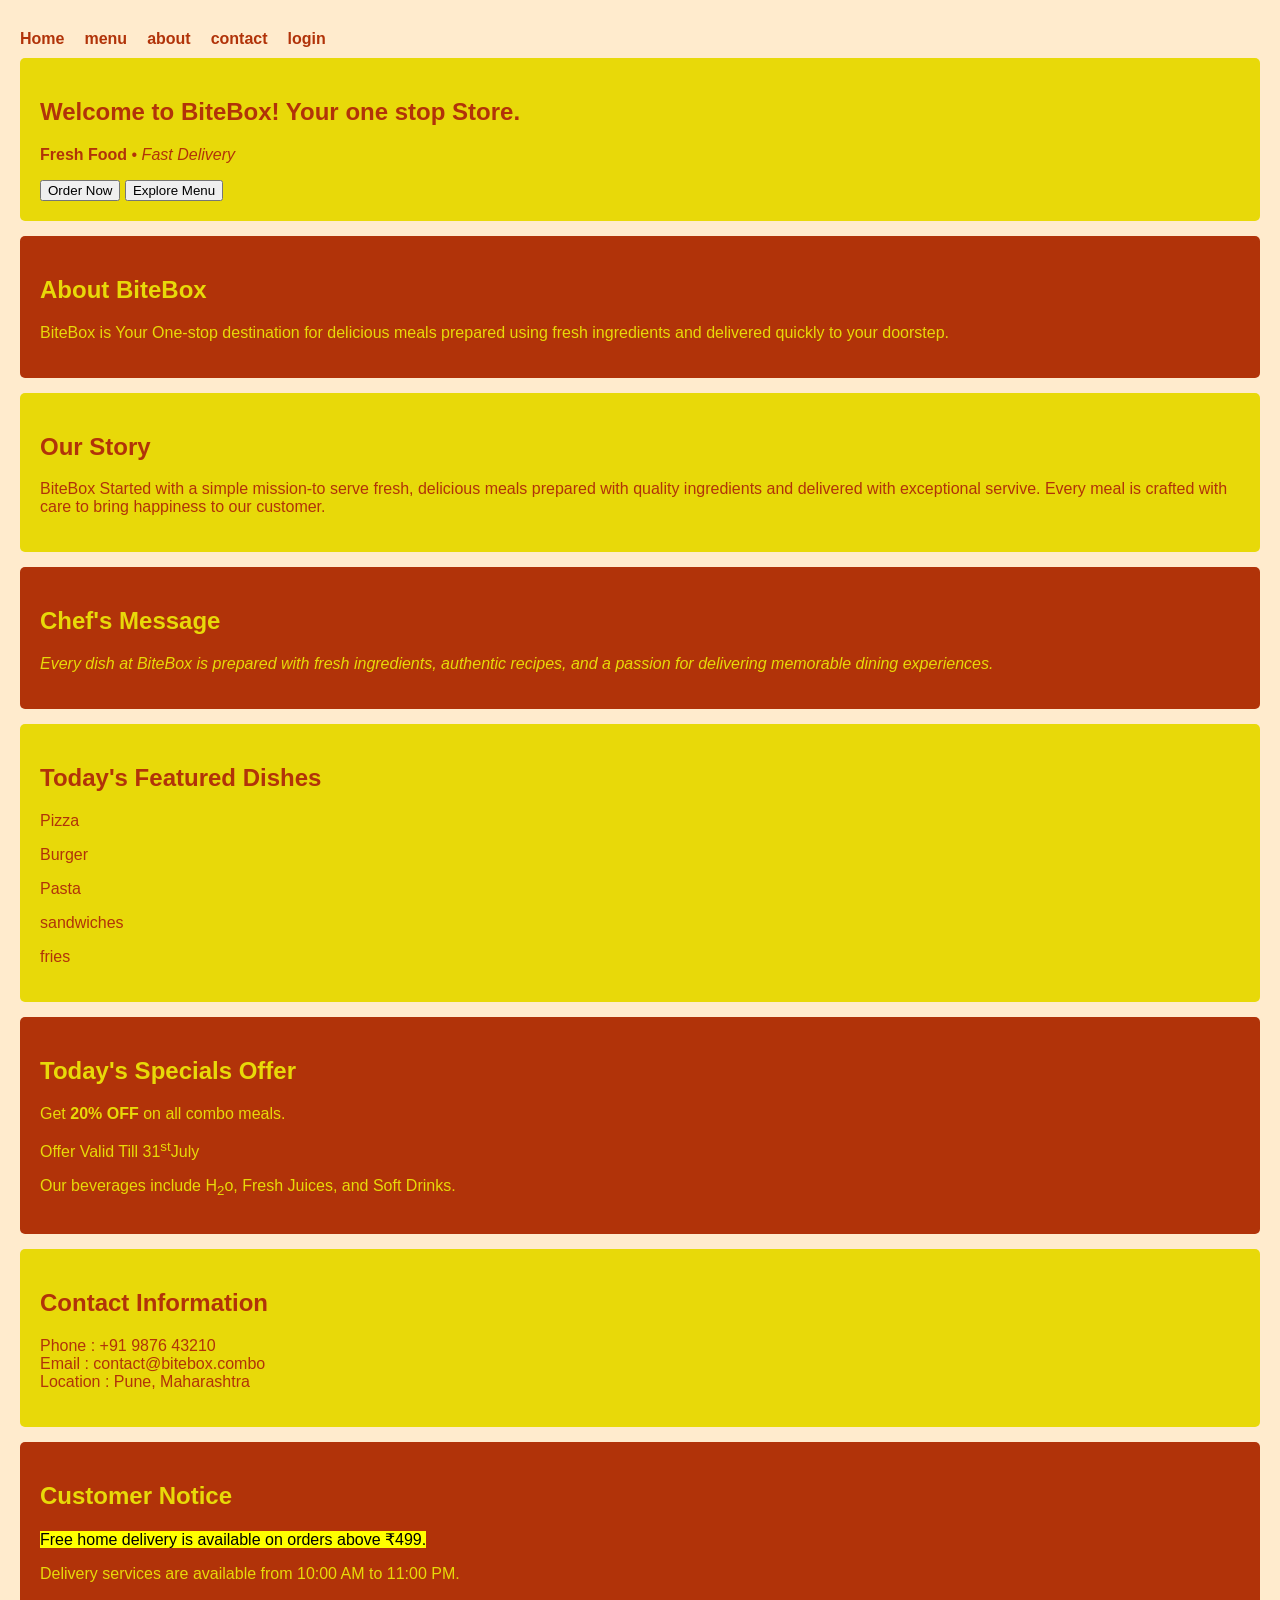
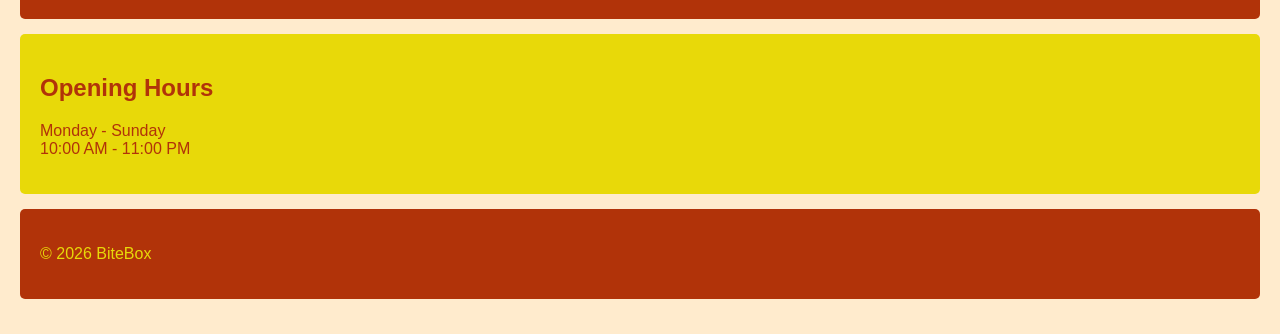
<file: index.html>
<!DOCTYPE html>
<html lang="en">
<head>
    <meta charset="UTF-8">
    <meta name="viewport" content="width=device-width, initial-scale=1.0">
    <title>BiteBox</title>
    <link rel="stylesheet" href="assets/cs/css/index.css"> 
</head>
<body>

    <nav>
      <ul>
        <li> <a href="index.html">Home</a></li>
        <li> <a href="menu.html">menu</a></li>
        <li> <a href="about.html">about</a></li>
        <li> <a href="contact.html">contact</a></li>
        <li> <a href="login.html">login</a></li>
      </ul>
    </nav>

  <main>
   <section class="welcome-section">  
    <h2>Welcome to BiteBox! Your one stop Store.</h2>
     <p>
       <strong>Fresh Food</strong> 
        •
        <em>Fast Delivery</em>
    </p>
    <button>Order Now</button>
    <button>Explore Menu</button>
    
  </section>

  <section class="About">
    <h2>About BiteBox</h2>

    <p>
        BiteBox is Your One-stop destination for delicious meals prepared using fresh ingredients and delivered quickly to your doorstep.
    </p>
  </section>
  
  <section class="Story">
      <h2>Our Story</h2>
      <p>
        BiteBox Started with a simple mission-to serve fresh, delicious meals 
        prepared with quality ingredients and delivered with exceptional
        servive. Every meal is crafted with care to bring happiness to our 
        customer.
      </p>
  </section>

  <section class="message">
      <h2>Chef's Message</h2>
      <p>
        <em>
            Every dish at BiteBox is prepared with fresh ingredients, authentic recipes,
            and a passion for delivering memorable dining experiences.
        </em>
      </p>
    </section>    
      
  <article class="Featured">
    <h2>Today's Featured Dishes</h2>
       <p>Pizza</p>
       <p>Burger</p>
       <p>Pasta</p>
       <p>sandwiches</p>
       <p>fries</p>
  </article>

  <section class="Offer">
       <h2>Today's Specials Offer</h2>
       <p>
        Get <strong>20% OFF</strong> on all combo meals.
       </p>
       <p>
        Offer Valid Till
        31<sup>st</sup>July
       </p>
       <p>
        Our beverages include H<sub>2</sub>o, Fresh Juices, and Soft Drinks.
    </p>
  </section>

  <section class="Information">
       <h2>Contact Information</h2>
       <p>
        Phone : +91 9876 43210
        <br>
        Email : contact@bitebox.combo
        <br>
        Location : Pune, Maharashtra
       </p>
  </section>

  <aside class="Notice">
       <h2>Customer Notice</h2>
       <p>
        <mark>
            Free home delivery is available on orders above ₹499.
        </mark>
       </p>
       <p>
        Delivery services are available from 10:00 AM to 11:00 PM.
       </p>
  </aside>

  <section class="Time">
      <h2>Opening Hours</h2>
        <p>
            Monday - Sunday
            <br>
            10:00 AM - 11:00 PM
        </p>
  </section>
  </main>
  
  <Footer class="BiteBox">
        
        <p>
            &copy; 2026 BiteBox
        </p>
      
  </Footer>
</body>
</html>
</file>
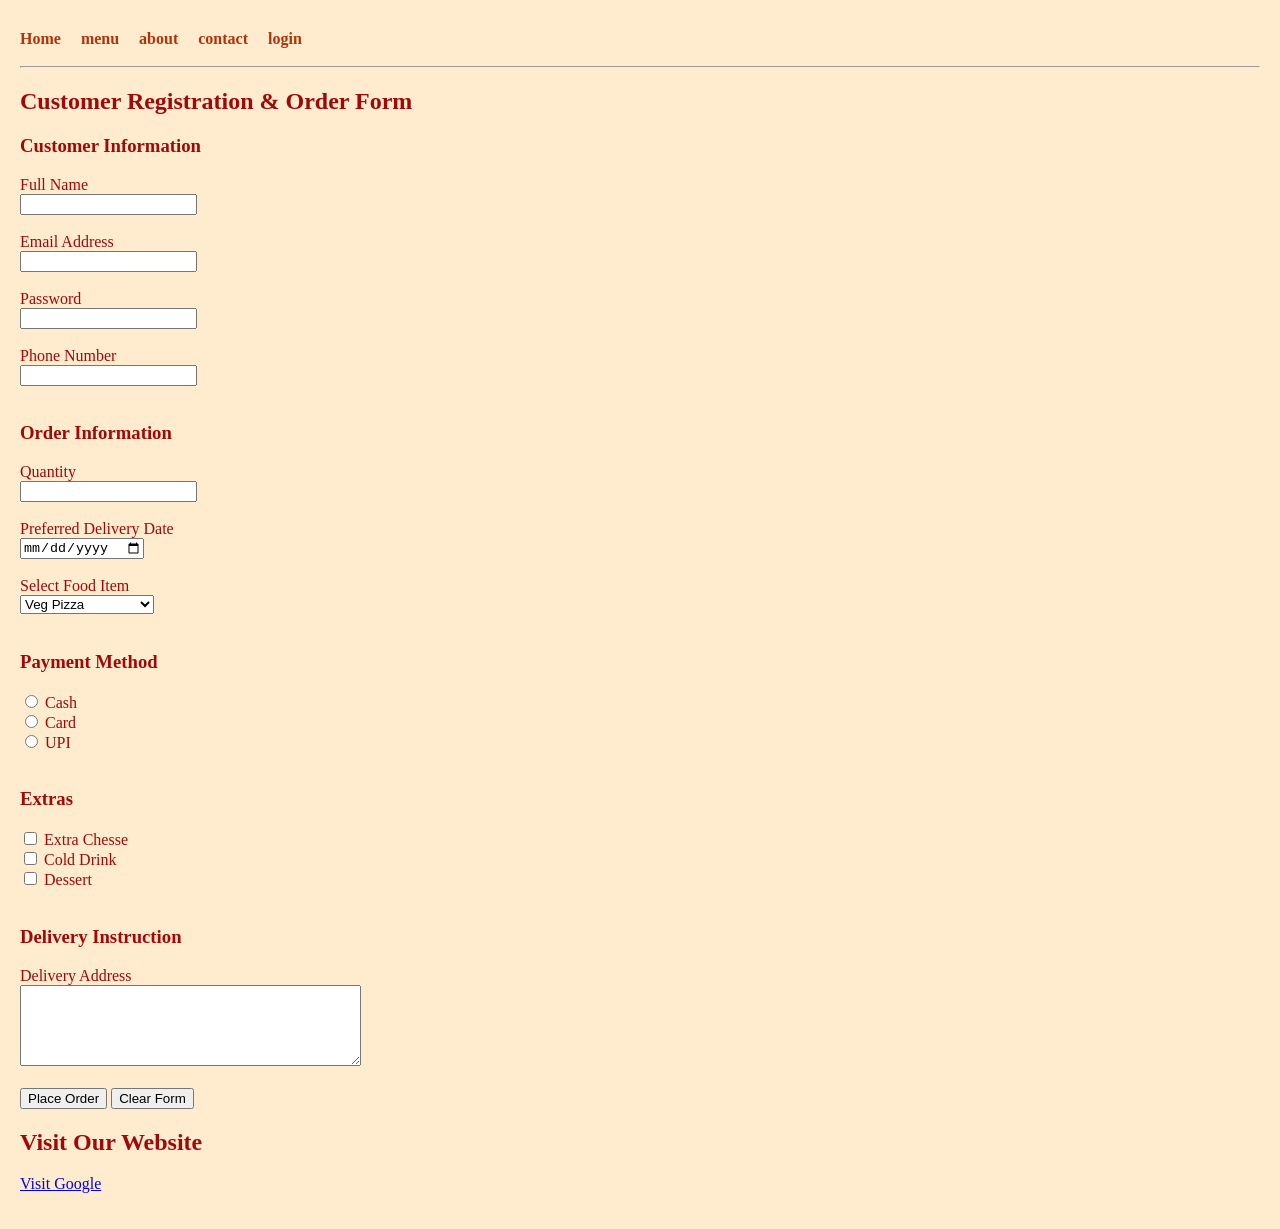
<file: contact.html>
<!DOCTYPE html>
<html lang="en">
<head>
    <meta charset="UTF-8">
    <meta name="viewport" content="width=device-width, initial-scale=1.0">
    <title>BiteBox</title>
    <style>
      body{
        background-color: blanchedalmond;
        color: rgb(161, 9, 9);
        padding: 10px;
        margin: 10px;
      }

      nav ul{
    list-style-type: none;
    margin: 0;
    padding: 10px 0;
    display: flex;
    gap: 20px;
}

nav ul li a{
    text-decoration: none;
    color: #b13309;
    font-weight: bold;
}
    </style>
</head>
<body>
    <body>
  
      <nav>
      <ul>
        <li> <a href="index.html">Home</a></li>
        <li> <a href="menu.html">menu</a></li>
        <li> <a href="about.html">about</a></li>
        <li> <a href="contact.html">contact</a></li>
        <li> <a href="login.html">login</a></li>
      </ul>
    </nav>

<hr>
<h2>Customer Registration & Order Form</h2>
<form class="table">
  <h3>Customer Information</h3>
  <label for="fullname">Full Name</label>
<br>
  <input type="text" id="fullname" name="fullname">
<br><br>

  <label for="email">Email Address</label>
  <br>
  <input type="email" id="email" name="email">
  <br><br>

  <label for="password">Password</label>
  <br>
  <input type="password" id="password" name="password">
  <br><br>

  <label for="phone">Phone Number</label>
  <br>
  <input type="tel" id="phone" name="phone">
  <br><br>

  <h3>Order Information</h3>
  <label for="Quantity">Quantity</label>
  <br>
  <input
  type="number"
  id="quantity"
  name="quantity">
  <br><br>

  <label for="deliveryDate">Preferred Delivery Date</label>
  <br>
  <input
  type="date"
  id="deliveryDate"
  name="deliveryDate">
  <br><br>

  <label for="food">Select Food Item</label>
  <br>
  <select id="food"
  name="food">

  <option>
    Veg Pizza
  </option>
  <option>
    Cheese Burger
  </option>
  <option>
    Pasta
  </option>
  <option>
    Grilled sandwich
  </option>
  <option>
    Chocolate Brownie
  </option>
  </select>
  <br><br>

  <h3>Payment Method</h3>

  <input type="radio" id="cash" name="payment">
  <label for="cash">Cash</label>
  <br>

  <input type="radio" id="card" name="payment">
  <label for="card">Card</label>
  <br>

  <input type="radio" id="upi" name="payment">
  <label for="upi">UPI</label>
  <br><br>

  <h3>Extras</h3>
  <input type="checkbox" id="chesse" name="extras">
  <label for="cheese">Extra Chesse</label>
  <br>

  <input type="checkbox" id="drink" name="extras">
  <label for="drink">Cold Drink</label>
  <br>

  <input type="checkbox" id="dessert" name="extras">
  <label for="dessert">Dessert</label>
  <br><br>

  <h3>Delivery Instruction</h3>
  <label for="Address">
    Delivery Address
  </label>
  <br>
  <textarea id="address" name="address" rows="5" cols="40">
  </textarea>
  <br><br>

  <input type="submit" value="Place Order">
  <input type="reset" value="Clear Form">
</form>

<h2> Visit Our Website </h2>
<p> <a href="https://www.google.com"> Visit Google </a></p>
  
</body>

    
</body>
</html>
</file>
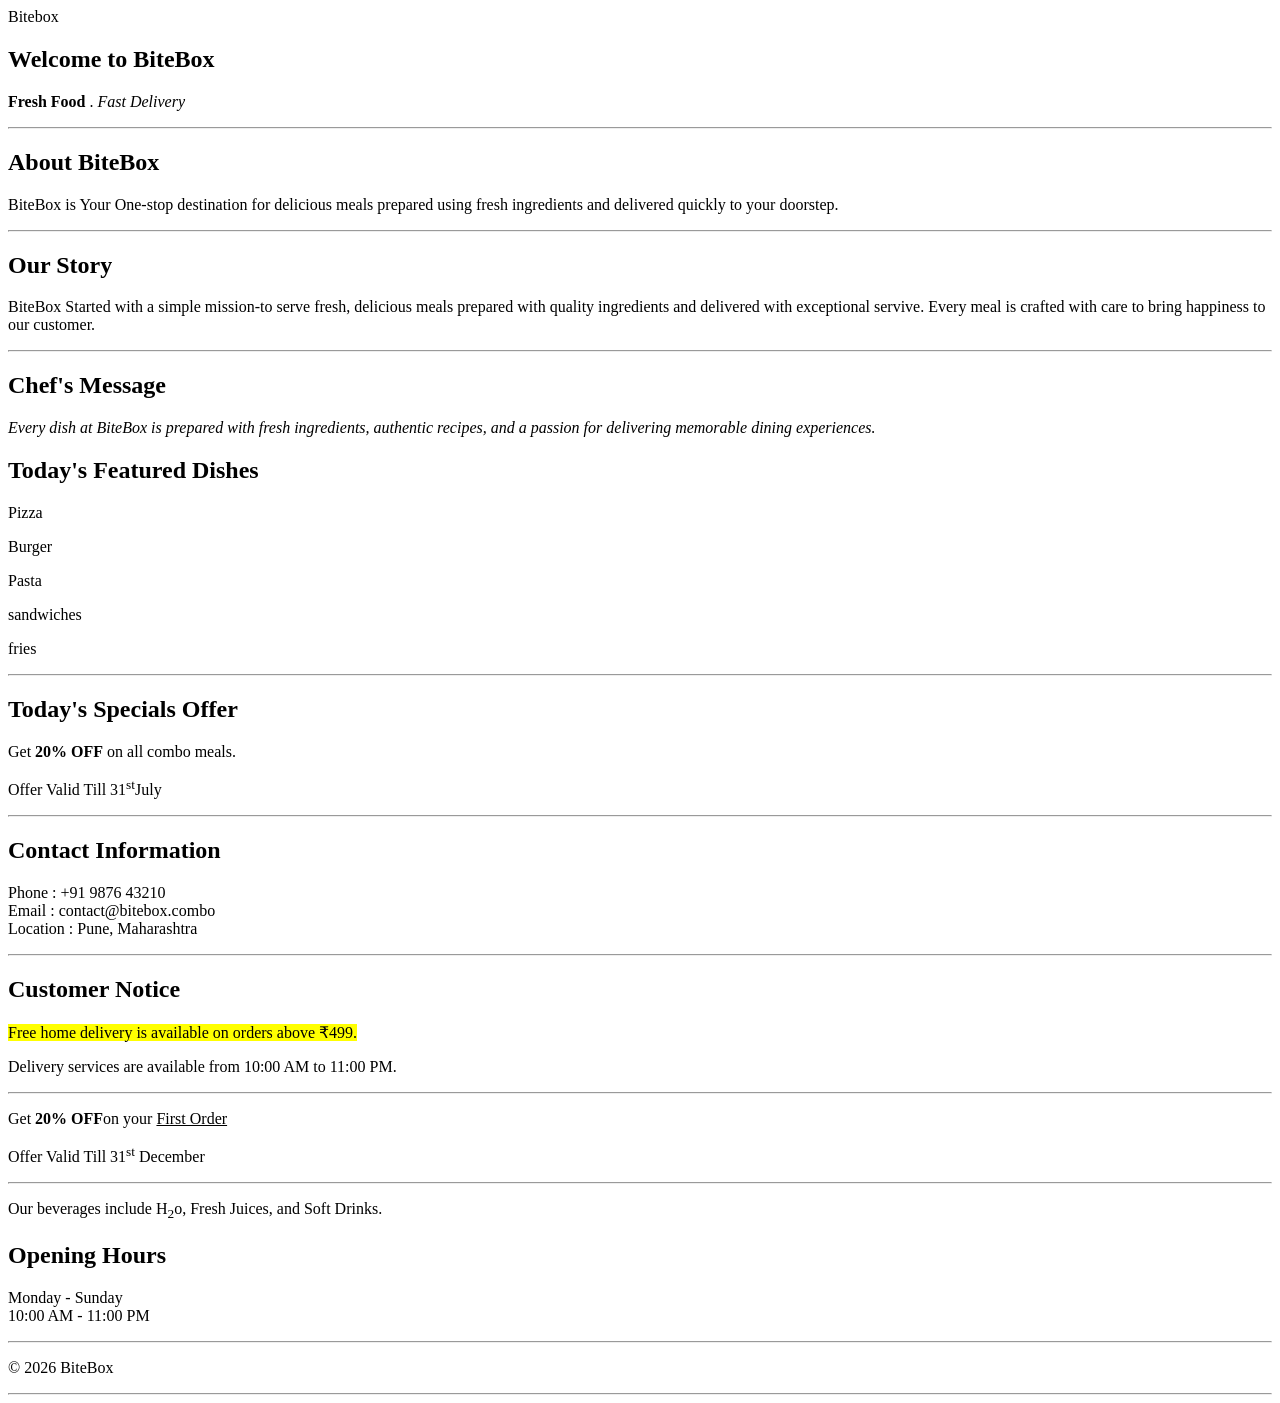
<file: lab1.html>
<!DOCTYPE html>
<html lang="en">
<head>
    <meta charset="UTF-8">
    <meta name="viewport" content="width=device-width, initial-scale=1.0">
    <title>BiteBox</title>
</head>
<body>
    <h1<mark>Bitebox</mark</h1>

    <h2>Welcome to BiteBox</h2>
     <p>
       <strong>Fresh Food</strong> 
        . 
        <em>Fast Delivery</em>
    </p>

  <hr>
    <h2>About BiteBox</h2>

    <p>
        BiteBox is Your One-stop destination for delicious meals prepared using fresh ingredients and delivered quickly to your doorstep.
    </p>
    <hr>
      <h2>Our Story</h2>
      <p>
        BiteBox Started with a simple mission-to serve fresh, delicious meals 
        prepared with quality ingredients and delivered with exceptional
        servive. Every meal is crafted with care to bring happiness to our 
        customer.
      </p>

      <hr>
      <h2>Chef's Message</h2>
      <p>
        <em>
            Every dish at BiteBox is prepared with fresh ingredients, authentic recipes,
            and a passion for delivering memorable dining experiences.
        </em>
      </p>
      

    <h2>Today's Featured Dishes</h2>
       <p>Pizza</p>
       <p>Burger</p>
       <p>Pasta</p>
       <p>sandwiches</p>
       <p>fries</p>

       <hr>
       <h2>Today's Specials Offer</h2>
       <p>
        Get <strong>20% OFF</strong> on all combo meals.
       </p>
       <p>
        Offer Valid Till
        31<sup>st</sup>July
       </p>

       <hr>
       <h2>Contact Information</h2>
       <p>
        Phone : +91 9876 43210
        <br>
        Email : contact@bitebox.combo
        <br>
        Location : Pune, Maharashtra
       </p>

       <hr>
       <h2>Customer Notice</h2>
       <p>
        <mark>
            Free home delivery is available on orders above ₹499.
        </mark>
       </p>
       <p>
        Delivery services are available from 10:00 AM to 11:00 PM.
       </p>

    <hr>
    <p>
        Get <b>20% OFF</b>on your <u>First Order</u>
    </p>
    <p>
        Offer Valid Till 31<sup>st</sup> December
    </p>
    <hr>

    <p>
        Our beverages include H<sub>2</sub>o, Fresh Juices, and Soft Drinks.
    </p>

      <h2>Opening Hours</h2>
        <p>
            Monday - Sunday
            <br>
            10:00 AM - 11:00 PM
        </p>

        <hr>
        <p>
            © 2026 BiteBox
        </p>
        <hr>
</body>
</html>
</file>
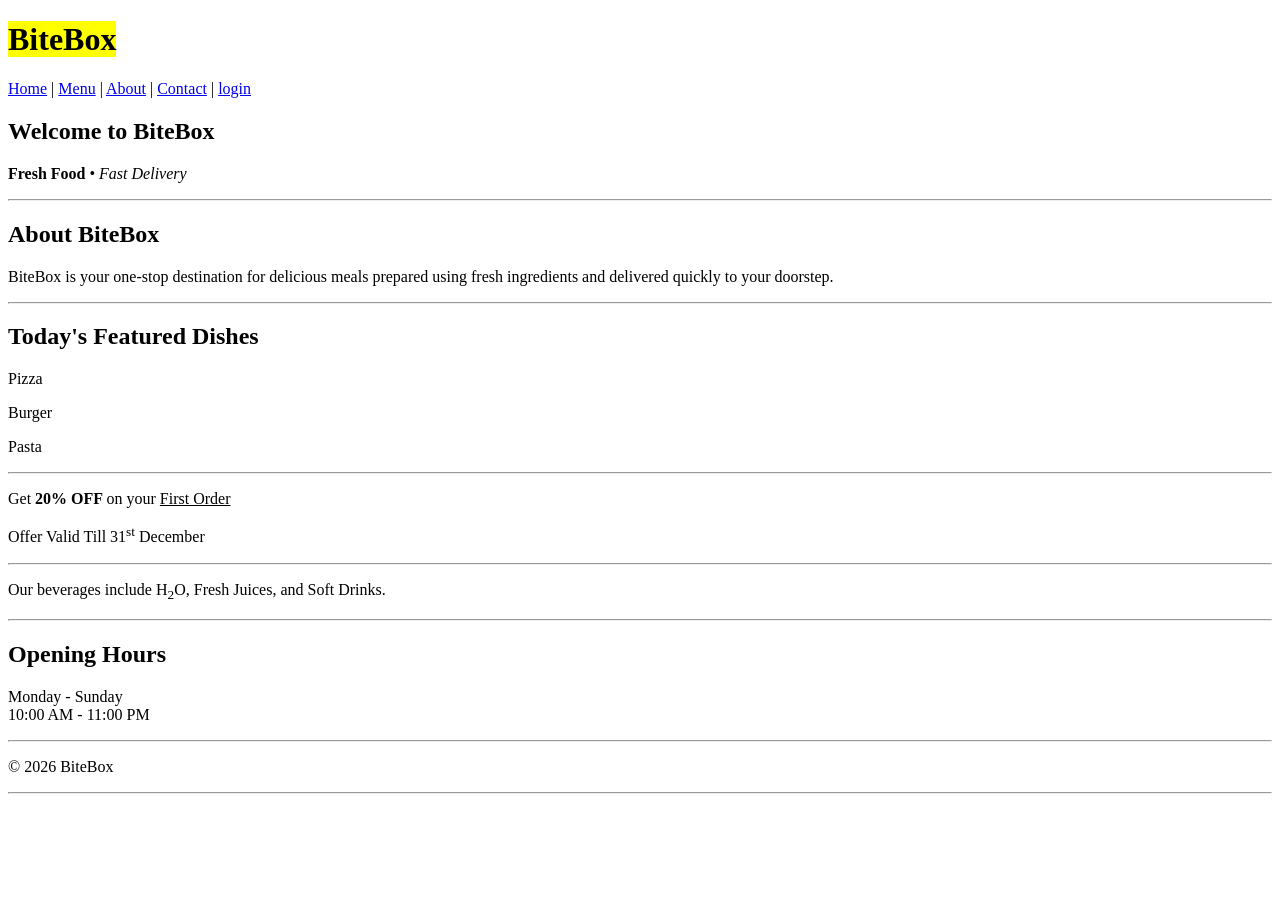
<file: lab2.html>
<!DOCTYPE html>
<html lang="en">
<head>
    <meta charset="UTF-8">
    <meta name="viewport" content="width=device-width, initial-scale=1.0">
    <title>bitbox home</title>
    </head>
    <body>
        <h1><mark>BiteBox</mark></h1>
<p>

<a href="index.html">Home</a>
|
<a href="menu.html">Menu</a>
|
<a href="about.html">About</a>
|
<a href="contact.html">Contact</a>
|
<a href="login.html">login</a>

</p>
<main>

    <h2>Welcome to BiteBox</h2>
    <p>
        <strong>Fresh Food</strong>
        •
        <em>Fast Delivery</em>
    </p>
  
    <hr>
    <h2>About BiteBox</h2>
 <p>
        BiteBox is your one-stop destination for delicious meals prepared using fresh 
        ingredients and delivered quickly to your doorstep.
    </p>

    <hr>

    <h2>Today's Featured Dishes</h2>

    <p>Pizza</p>

    <p>Burger</p>

    <p>Pasta</p>

    <hr>

    <p>
        Get <b>20% OFF </b>on your <u>First Order</u>
    </p>

   <p>
        Offer Valid Till 31<sup>st</sup> December
    </p>

 <hr>
   
 <p>
        Our beverages include H<sub>2</sub>O, Fresh Juices, and Soft Drinks.
    </p>

<hr>

    <h2>Opening Hours</h2>

    <p>
        Monday - Sunday
        <br>
        10:00 AM - 11:00 PM
    </p>

    <hr>

    <p>
        © 2026 BiteBox
    </p>

    <hr>  

</body>

</html>


    
</body>
</html>
</file>
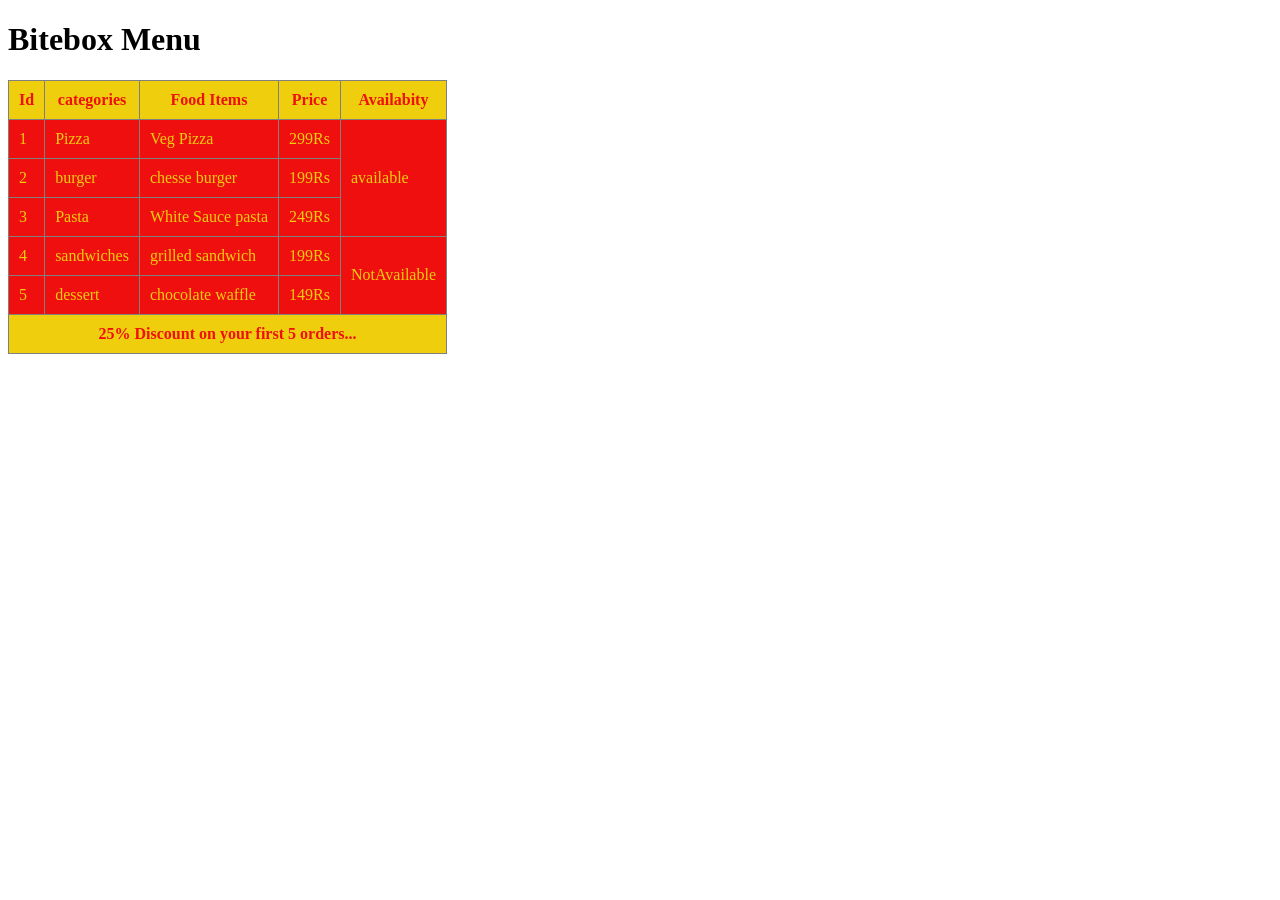
<file: lab6.html>
<!DOCTYPE html>
<html lang="en">
<head>
    <meta charset="UTF-8">
    <meta name="viewport" content="width=\, initial-scale=1.0">
    <title>Document</title>
    <link rel="stylesheet" href="./assets/cs/css/lab6.css">
</head>
<body>
    <h1> Bitebox Menu</h1>
    <table border="1" cellspacing="10px" cellpadding="10px" style="border-collapse: collapse;">
        <tr class="first">
            <th>Id</th>
            <th>categories</th>
            <th>Food Items</th>
            <th>Price</th>
            <th>Availabity</th>
        </tr>

        <tr class="pizza"> 
            <td>1</td>
            <td>Pizza</td>
            <td>Veg Pizza</td>
            <td>299Rs</td>
            <td rowspan="3">available</td>
        </tr>

        <tr class="burger">
        <td>2</td>
        <td>burger</td>
        <td>chesse burger</td>
        <td>199Rs</td>
        </tr>

        <tr class="pasta">
            <td>3</td>
            <td>Pasta</td>
            <td>White Sauce pasta</td>
            <td>249Rs</td>
        </tr>

        <tr class="sandwich">
            <td>4</td>
            <td>sandwiches</td>
            <td>grilled sandwich</td>
            <td>199Rs</td>
            <td rowspan="2">NotAvailable</td>
        </tr>

        <tr class="dessert">
            <td>5</td>
            <td>dessert</td>
            <td>chocolate waffle</td>
            <td>149Rs</td>
           
        </tr>
        <tr class="Discount">
            <td colspan="5" align="center" ><b>25% Discount on your first 5 orders...</b></td>
        </tr>
    </table>
</body>
</html>
</file>
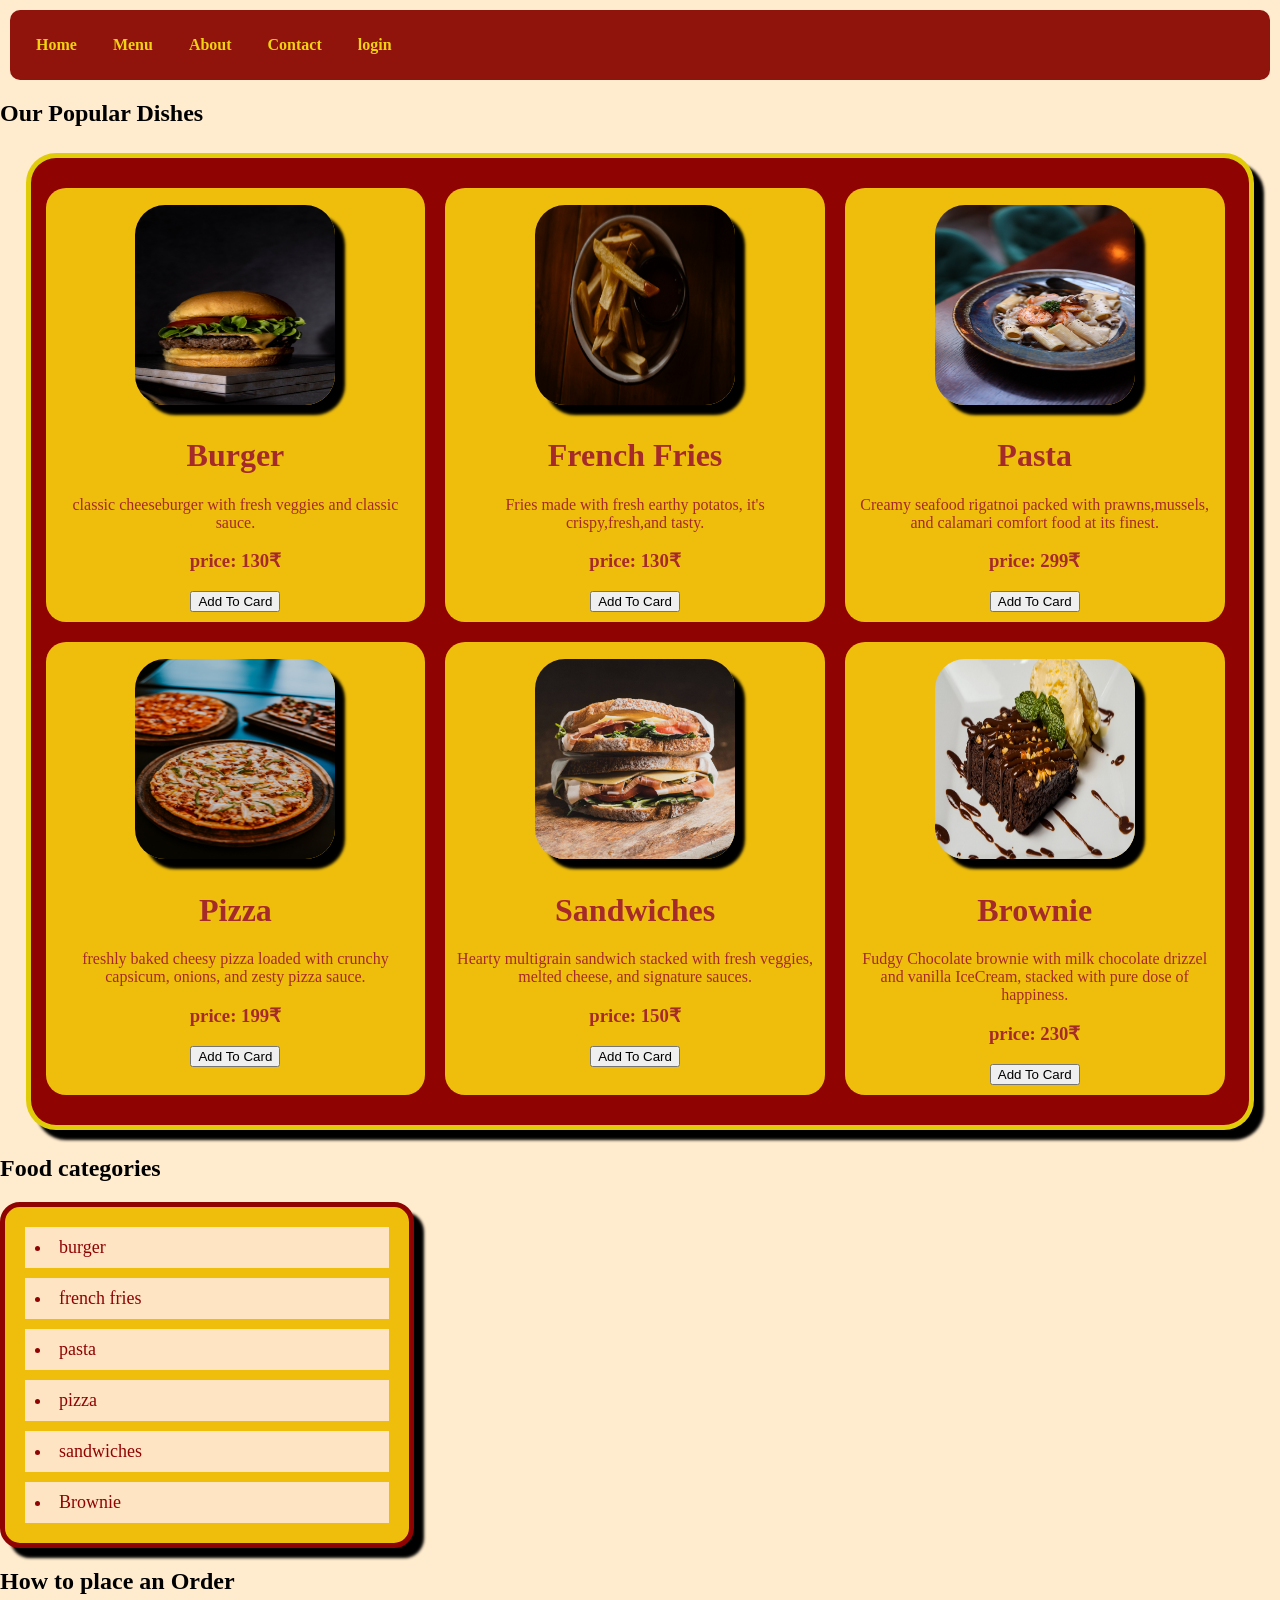
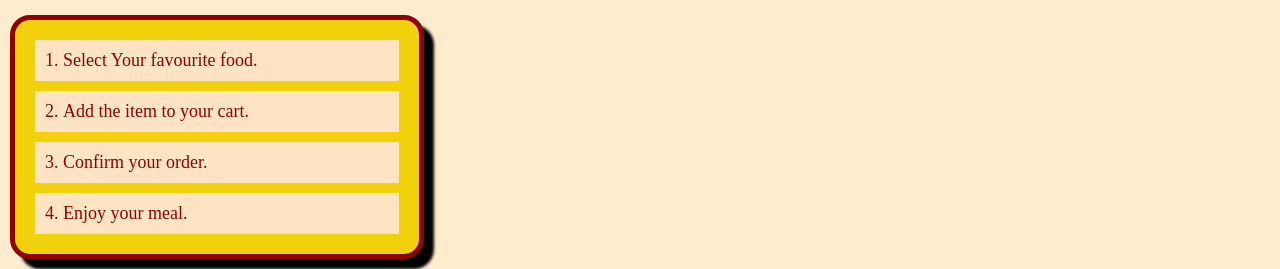
<file: menu.html>
<!DOCTYPE html>
<html lang="en">
<head>
    <meta charset="UTF-8">
    <meta name="viewport" content="width=device-width, initial-scale=1.0">
    <title>BiteBox</title>
    <style>
      body{
        background-color: blanchedalmond;
        margin: 0;
        padding: 0;
      }
      ol{
        background-color: rgb(144, 20, 12);
        padding: 10px;
        margin: 10px;
        border-radius: 10px;
      }

      .navlink{
        padding: 8px;
        margin: 8px;
        display: inline-block;
        font-weight: bold;
      }

      a{
        text-decoration: none;
        color: rgb(240, 210, 18);
      }
      a:hover{
        color: rgb(235, 221, 25);
        font-size: larger;
      }
  
      .cardcontainer{
        display: flex;
        flex-wrap: wrap;
        gap: 20px;
        justify-content: left;
        margin: 2%;
        padding: 5px;
        padding-left: 15px;
        padding-top: 30px;
        padding-bottom: 30px;
        background-color: rgb(143, 3, 3);
        box-shadow: 10px 10px 3px black;
        border: 5px solid rgba(228, 210, 10, 0.973);
        border-radius: 30px;
        color: rgb(236, 225, 10);
        

      }
      .card{
        background-color: rgb(239, 190, 13);
        color: brown;
        width: 30%;
        padding: 10px;
        text-align: center;
        border-radius: 20px;

      }
      .cardimg{
        height: 200px;
        width: 200px;
        margin: 2%;
        border-radius: 30px;
        box-shadow: 10px 10px 3px black;

      }
      .catagories{
        background-color: rgb(239, 190, 13);
        width: 30%;
        padding: 10px;
        list-style-position: inside;
        border: 5px solid rgb(143, 3, 3);
        border-radius: 20px;
        box-shadow: 10px 10px 3px;
        
      }
      .catagories li{
        padding: 10px;
        margin: 10px;
        color: rgb(143, 3, 3);
        background-color: bisque;
        font-size: large;

      }
      .order{
        background-color: rgb(240, 209, 12);
        width: 30%;
        padding: 10px;
        list-style-position: inside;
        border: 5px solid rgb(143, 3, 3);
        border-radius: 20px;
        box-shadow: 10px 10px 3px;
      }
      .order li{
        padding: 10px;
        margin: 10px;
        color: rgb(143, 3, 3);
        background-color: bisque;
        font-size: large;
      }
    </style>
</head>
<body>
<nav>
  <ol>
     <li class="navlink"><a href="index.html">Home</a></li>
     <li class="navlink"><a href="menu.html">Menu</a></li>
     <li class="navlink"><a href="about.html">About</a></li>
     <li class="navlink"><a href="contact.html">Contact</a></li>
     <li class="navlink"><a href="login.html">login</a></li>
  </ol>
  </nav>
  
  <h2>Our Popular Dishes</h2>
  <div class="cardcontainer">
    
    <div class="card">
      <img class="cardimg" src="assets/images/burger.jpg" alt="burger">
      <h1>Burger</h1>
      <p>classic cheeseburger with fresh veggies and classic sauce.</p>
      <h3>price: 130₹</h3>
      <button> Add To Card </button>
      </div>
        <div class="card">
          <img class="cardimg" src="assets/images/fries.jpg" alt="french fries">
           <h1>French Fries</h1>
          <p>Fries made with fresh earthy potatos, it's crispy,fresh,and tasty.</p>
          <h3>price: 130₹</h3>
          <button> Add To Card </button>
       </div>
      <div class="card">
        <img class="cardimg" src="assets/images/pasta.jpg" alt="pasta">
          <h1>Pasta</h1>
          <p>Creamy seafood rigatnoi packed with prawns,mussels, and calamari comfort food at its finest.</p>
          <h3>price: 299₹</h3>
          <button> Add To Card </button>
      </div>
      <div class="card">
        <img class="cardimg" src="assets/images/pizza.jpg" alt="pizza">
        <h1>Pizza</h1>
        <p>freshly baked cheesy pizza loaded with crunchy capsicum, onions, and zesty pizza sauce.</p>
        <h3>price: 199₹</h3>
        <button> Add To Card </button>
      </div>
      <div class="card">
        <img class="cardimg" src="assets/images/sandwitces.jpg" alt="sandwiches">
        <h1>Sandwiches</h1>
        <p>Hearty multigrain sandwich stacked with fresh veggies, melted cheese, and signature sauces.</p>
        <h3>price: 150₹</h3>
        <button> Add To Card </button>
      </div>
      <div class="card">
        <img class="cardimg" src="assets/images/brownie.jpg" alt="brownie">
        <h1>Brownie</h1>
        <p>Fudgy Chocolate brownie with milk chocolate drizzel and vanilla IceCream, stacked with pure dose of happiness.</p>
        <h3>price: 230₹</h3>
        <button> Add To Card </button>
      </div>
     
  </div>
  
  <h2>Food categories</h2>
     <ul class="catagories">
      <li>burger</li>
      <li>french fries</li>
      <li>pasta</li>
      <li>pizza</li>
      <li>sandwiches</li>
      <li>Brownie</li>
     </ul>

  <h2>How to place an Order</h2>   
    <ol class="order">
      <li>Select Your favourite food.</li>
      <li>Add the item to your cart.</li>
      <li>Confirm your order.</li>
      <li>Enjoy your meal.</li>
    </ol>

  
</body>

    
</body>
</html>
</file>
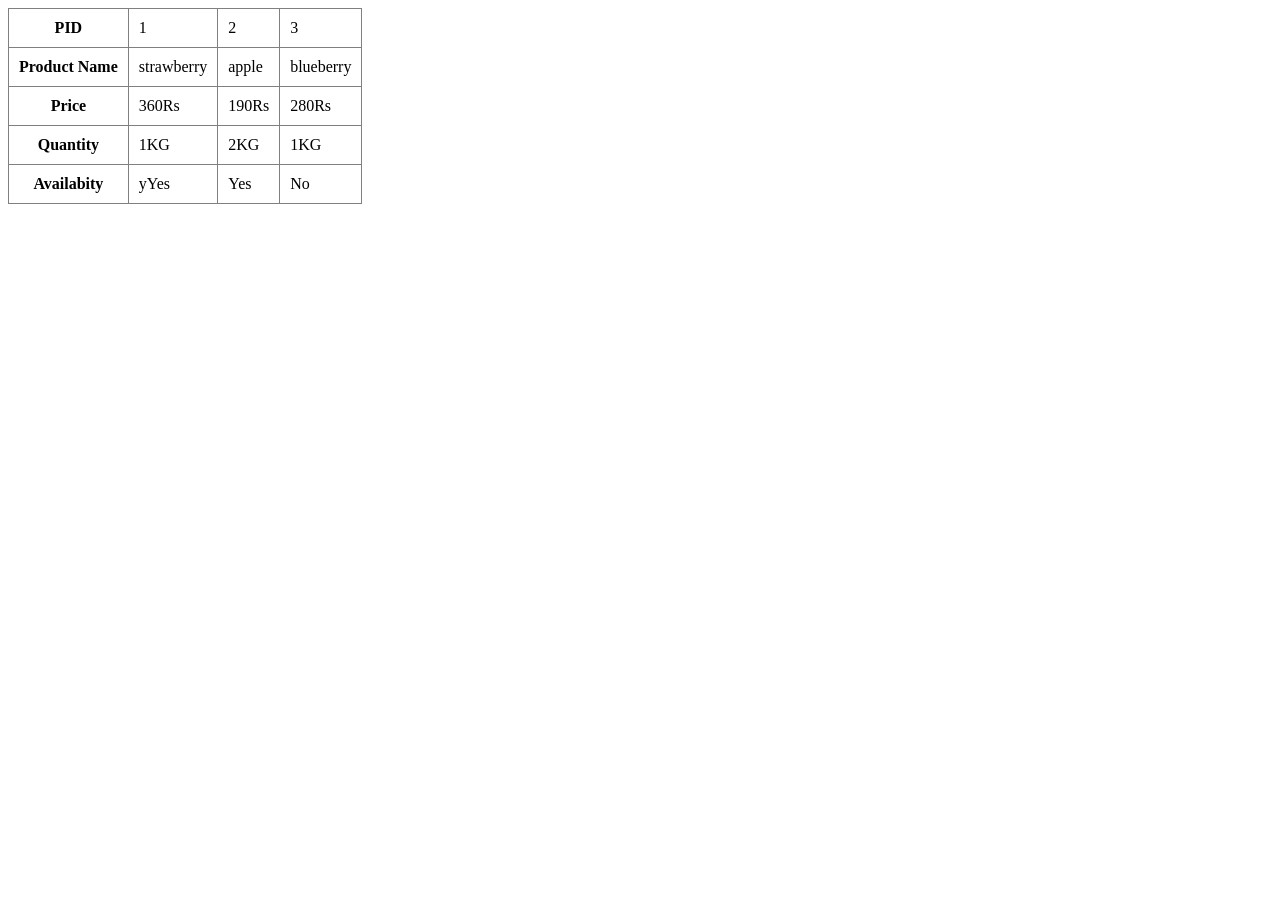
<file: practice1.html>
<!DOCTYPE html>
<html lang="en">
<head>
    <meta charset="UTF-8">
    <meta name="viewport" content="width=device-width, initial-scale=1.0">
    <title>Document</title>
</head>
<body>
    <table border="1" cellspacing="10px" cellpadding="10px" style="border-collapse: collapse;">
        <tr>
            <th>PID</th>
            <td>1</td>
            <td>2</td>
            <td>3</td>
        </tr>

        <tr>
        <th>Product Name</th>
        <td>strawberry</td>
        <td>apple</td>
        <td>blueberry</td>
        </tr>

        <tr>
            <th>Price</th>
            <td>360Rs</td>
            <td>190Rs</td>
            <td>280Rs</td>
        </tr>

        <tr>
            <th>Quantity</th>
            <td>1KG</td>
            <td>2KG</td>
            <td>1KG</td>
        </tr>

        <tr>
            <th>Availabity</th>
            <td>yYes</td>
            <td>Yes</td>
            <td>No</td>
        </tr>

    </table>
    
</body>
</html>
</file>
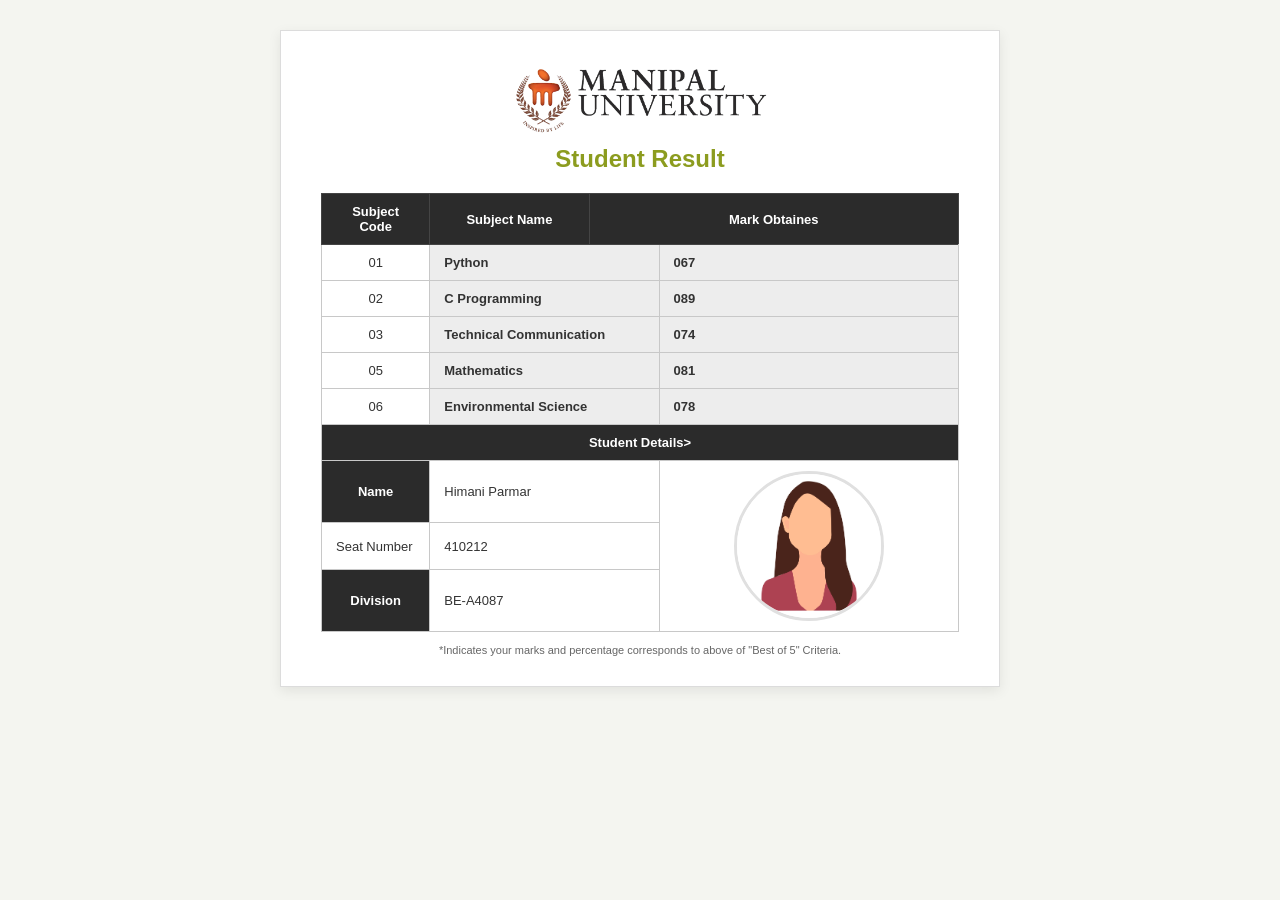
<file: studentResult.html>
<!DOCTYPE html>
<html lang="en">
<head>
    <meta charset="UTF-8">
    <meta name="viewport" content="width=device-width, initial-scale=1.0">
    <title>NEXIS - Student Result</title>
    <link rel="stylesheet" href="studentcard.css"
</head>
<body>

    <div class="portal-card">
        <div class="header">
            <img src="assets/images/manipal-logo.png" alt="Logo" style="max-height: 75px; width: auto;"> 
        <h1>Student Result</h1>
        </div>


    <table>
        <colgroup>
            <col class="col-1">
            <col class="col-2">
            <col class="col-3">
            <col class="col-4">
            <col class="col-5">

            
        </colgroup>
        <thead>
            <tr class="dark-header">
                <th class="col-code">Subject Code</th>
                <th class="col-subject">Subject Name</th>
                <th colspan="3">Mark Obtaines</th>
            </tr>
        </thead>

        <tbody>

            <tr>
                <td class="center">01</td>
                <td colspan="2" class="bg-grey">Python</td>
                <td colspan="2" class="bg-grey">067</td>
                <td></td>
            </tr>

            <tr>
                <td class="center">02</td>
                <td colspan="2" class="bg-grey">C Programming</td>
                <td colspan="2" class="bg-grey">089</td>
                <td></td>
            </tr>

            <tr>
                <td class="center">03</td>
                <td colspan="2" class="bg-grey">Technical Communication</td>
                <td colspan="2" class="bg-grey">074</td>
                <td></td>
            </tr>

            <tr>
                <td class="center">05</td>
                <td colspan="2" class="bg-grey">Mathematics</td>
                <td colspan="2" class="bg-grey">081</td>
                <td></td>
            </tr>

            <tr>
                <td class="center">06</td>
                <td colspan="2" class="bg-grey">Environmental Science</td>
                <td colspan="2" class="bg-grey">078</td>
                <td></td>
            </tr>

            <tr>
                <th colspan="5" class="dark-header">Student Details></th>
            </tr>

            <tr>
                <td class="dark-label">Name</td>
                <td colspan="2">Himani Parmar</td>
                <td colspan="2" rowspan="3" class="avatar-cell">
                    <div class="avatar-circle">
                        <img src="assets/images/id-pic.jpg" alt="Student Avatar">
                </td>    
            </tr>

            <tr>
                <td class="dark-lable">Seat Number</td>
                <td colspan="2">410212</td>
            </tr>

            <tr>
                <td class="dark-label">Division</td>
                <td colspan="2">BE-A4087</td>
            </tr>
        </tbody>

    </table>

    <p class="footer-note">
        *Indicates your marks and percentage corresponds to above of "Best of 5" Criteria.
    </p>
</div>  
    
</body>
</html>
</file>
<file: assets/cs/css/index.css>
body{
    font-family:Arial, Helvetica, sans-serif;
    margin: 0;
    padding: 20px;
    background-color: blanchedalmond;
}

nav ul{
    list-style-type: none;
    margin: 0;
    padding: 10px 0;
    display: flex;
    gap: 20px;
}

nav ul li a{
    text-decoration: none;
    color: #b13309;
    font-weight: bold;
}

.welcome-section{
    background-color: #e8d909;
    color: #b13309;
    padding: 20px;
    margin-bottom: 15px;
    border-radius: 5px;
}    

.About{
    background-color:#b13309;
    color: #e8d909;
    padding: 20px;
    margin-bottom: 15px;
    border-radius: 5px;
}

.Story{
    background-color:#e8d909;
    color:#b13309;
    padding: 20px;
    margin-bottom: 15px;
    border-radius: 5px;
}

.message{
    background-color:#b13309;
    color:#e8d909;
    padding: 20px;
    margin-bottom: 15px;
    border-radius: 5px;
}

.Featured{
    background-color:#e8d909;
    color:#b13309;
    padding: 20px;
    margin-bottom: 15px;
    border-radius: 5px;
}

.Offer{
    background-color:#b13309;
    color:#e8d909;
    padding: 20px;
    margin-bottom: 15px;
    border-radius: 5px;
}

.Information{
    background-color:#e8d909;
    color:#b13309;
    padding: 20px;
    margin-bottom: 15px;
    border-radius: 5px;
}

.Notice{
    background-color:#b13309;
    color:#e8d909;
    padding: 20px;
    margin-bottom: 15px;
    border-radius: 5px;
}

.Time{
    background-color:#e8d909;
    color:#b13309;
    padding: 20px;
    margin-bottom: 15px;
    border-radius: 5px;
}

.BiteBox{
    background-color:#b13309;
    color:#e8d909;
    padding: 20px;
    margin-bottom: 15px;
    border-radius: 5px;
}
</file>
<file: assets/cs/css/lab6.css>
table{
    border-radius: 25px;
    border-collapse:collapse;

    background-color: bisque;
    
    }

.first{
    color:rgba(239, 11, 11, 0.975);
    background-color:rgb(239, 206, 13)
}    

.Discount{
    color:rgba(239, 11, 11, 0.975);
    background-color:rgb(239, 206, 13);
}

.pizza{
    color:rgb(240, 206, 13);
    background-color:rgba(239, 11, 11, 0.975);
}

.burger{
    color:rgb(240, 206, 13);
    background-color:rgba(239, 11, 11, 0.975);
}

.pasta{
    color:rgb(240, 206, 13);
    background-color:rgba(239, 11, 11, 0.975);
}

.sandwich{
    color:rgb(240, 206, 13);
    background-color:rgba(239, 11, 11, 0.975);
}

.dessert{
    color:rgb(240, 206, 13);
    background-color:rgba(239, 11, 11, 0.975);
}
</file>
<file: studentcard.css>
*{
    box-sizing: border-box;
    margin: 0;
    padding: 0;
    font-family:'Segoe UI', Tahoma, Geneva, Verdana, sans-serif;
}

body{
    background-color: #f4f5f0;
    display: flex;
    justify-content: center;
    padding: 30px 15px;
}

.portal-card{
    background-color: #ffffff;
    width: 100%;
    max-width: 720px;
    padding: 30px 40px;
    border: 1px solid #dcdcdc;
    box-shadow: 0 4px 12px rgba(0, 0, 0, 0.08);
}

.header{
    text-align: center;
    margin-bottom: 20px;
}

.cutom-logo{
    max-height: 75px;
    width: auto;
    display: block;
    margin: 0 auto 10px;
}

.logo-icon{
    width: 48px;
    height: 36px;
    margin: 0 auto 4px;
    border: 3px solid #9aa825;
    border-bottom: none;
    display: flex;
    justify-content: center;
    align-items: center;
    font-size: 22px;
    font-weight: 900;
    color: #9aa825;
}

h1{
    color: #8c9c1f;
    font-size: 24px;
    font-weight: 700;
    margin-top: 5px;
}

table{
    width: 100%;
    border-collapse:collapse;
    table-layout: fixed;
    font-size: 13px;
    color: #333333;
}

th, td{
    border: 1px solid #c8c8c8;
    padding: 10px 14px;
    text-align: left;
}

.col-1 {width: 17%;}
.col-2 {width: 25%;}
.col-3 {width: 11%;}
.col-4 {width: 27%;}
.col-5 {width: 20%;}

.dark-header{
    background-color: #2b2b2b;
    color: #ffffff;
    font-weight: 600;
    text-align: center;
}

.dark-header th{
    border-color: #444444;
    text-align: center;
}

.dark-label{
    background-color: #2b2b2b;
    color: #ffffff;
    font-weight: 600;
    text-align: center;
    height: 62px;
}

.bg-grey{
    background-color: #ededed;
    font-weight: 600;
}

.center{
    text-align: center;
}

.avatar-circle{
    width: 150px;
    height: 150px;
    border-radius: 50%;
    background-color: #6ab7ff;
    margin: 0 auto;
    overflow: hidden;
    display: flex;
    align-items: flex-end;
    justify-content: center;
    border: 3px solid #e0e0e0;
}

.avatar-circle img{
    width: 100%;
    height: 100%;
    object-fit: cover;
}

.footer-note{
    text-align: center;
    font-size: 11px;
    color: #666666;
    margin-top: 12px;
}

.empty-corner{
    background-color: #ffffff;
    border-left: none;
    border-right: none;
}
</file>
